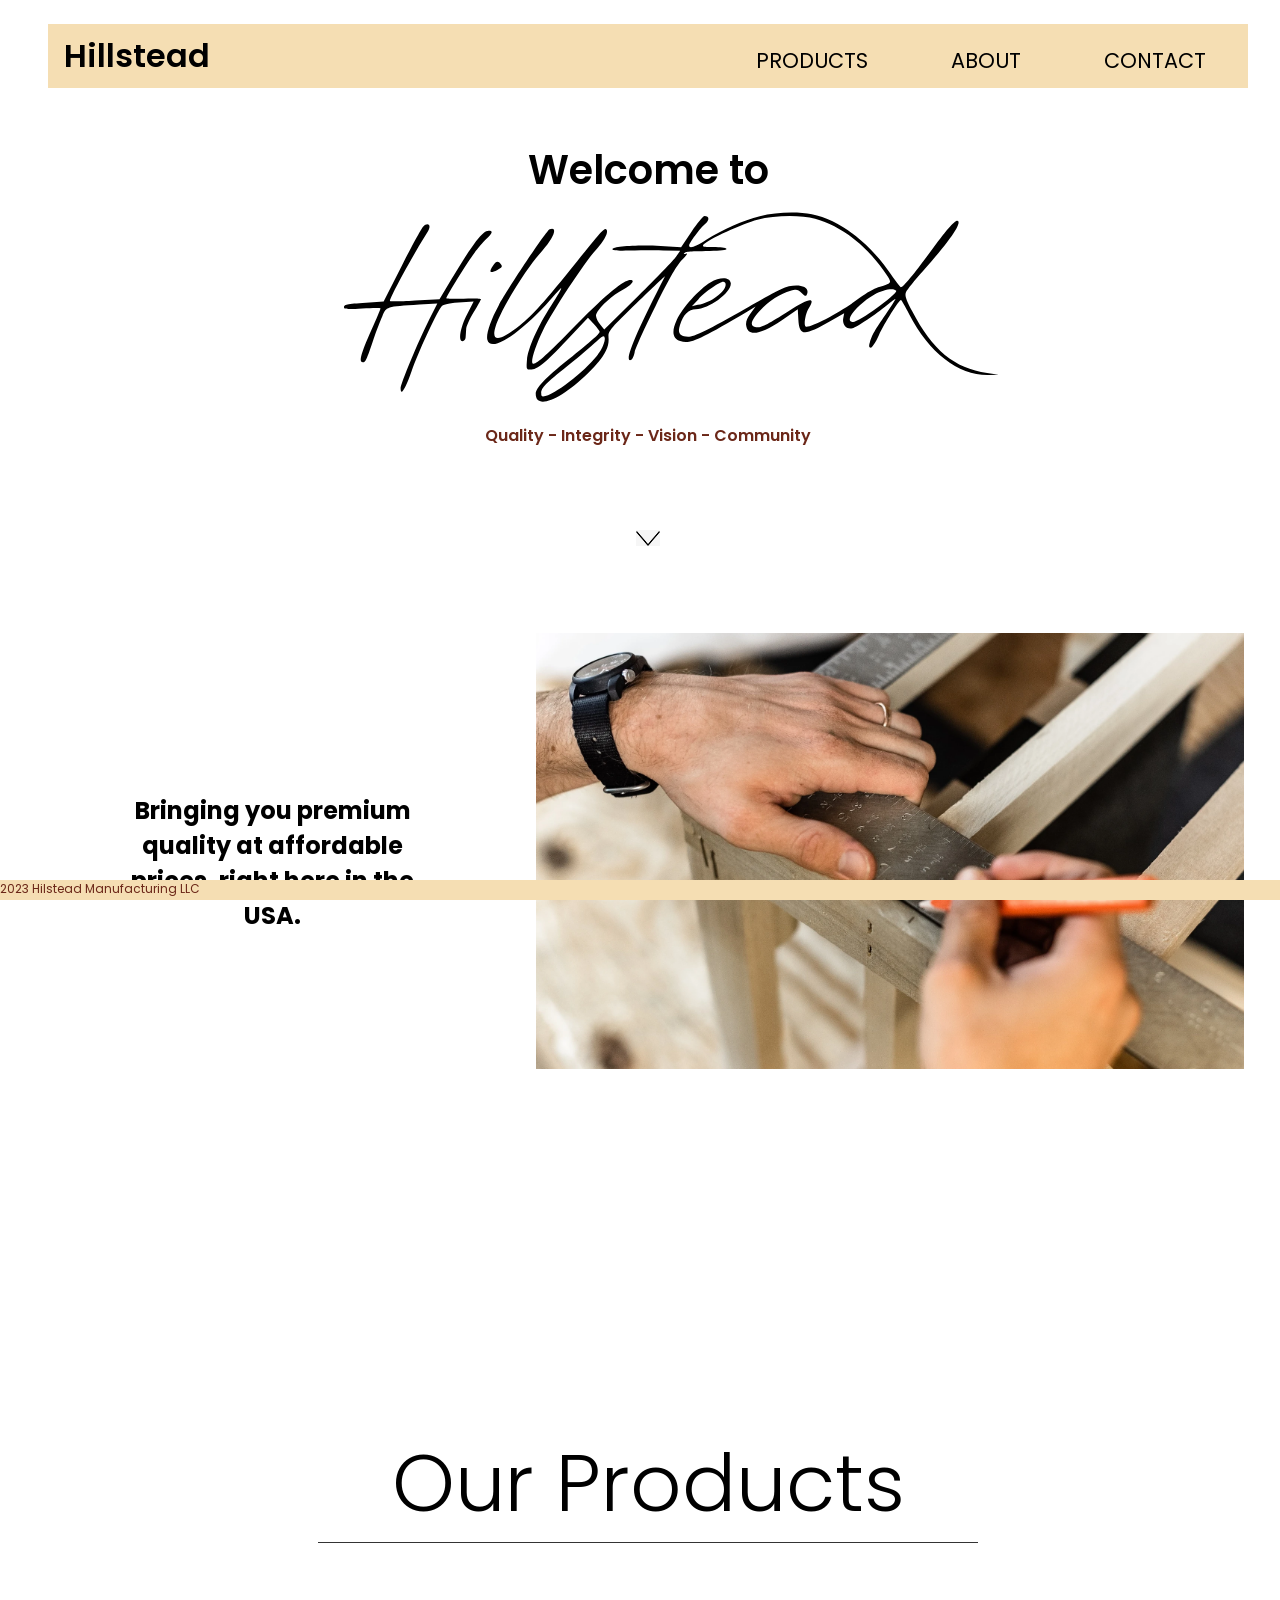
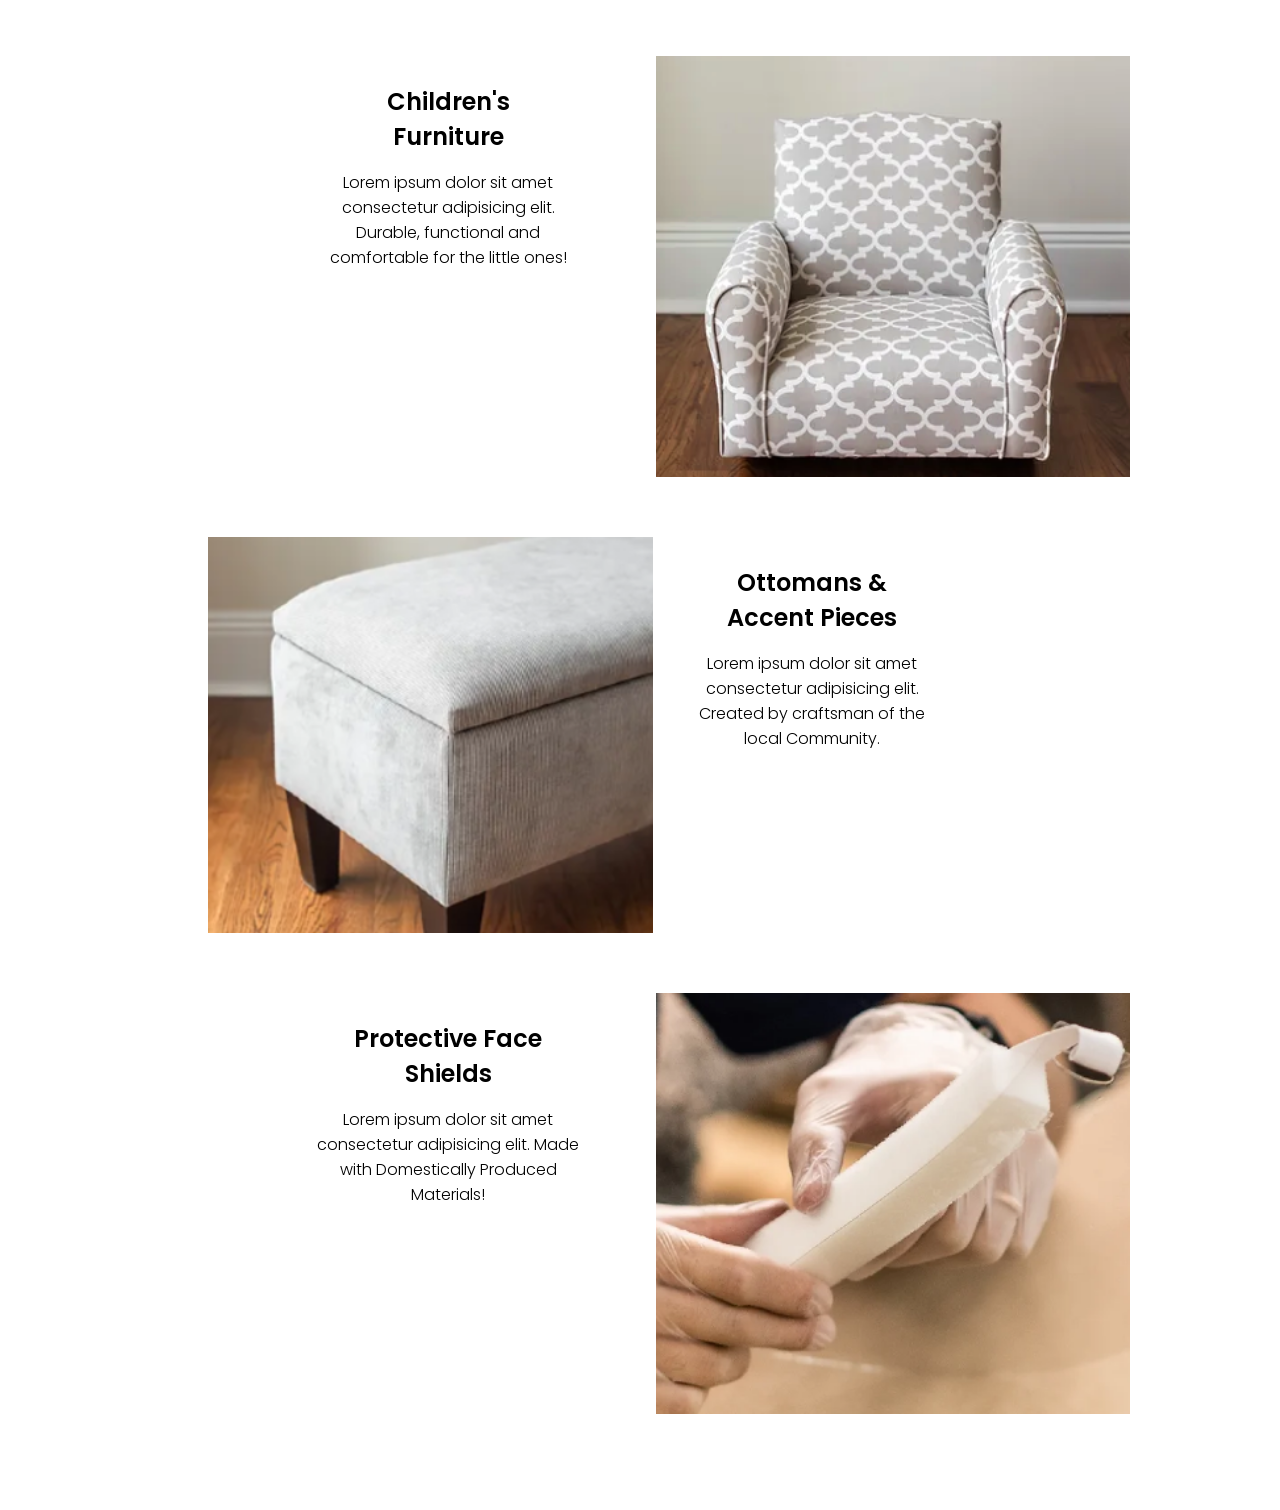
<file: index.html>
<!DOCTYPE html>
<html lang="en">
    <head>
        <meta charset="UTF-8">
        <meta http-equiv="X-UA-Compatible" content="IE=edge">
        <meta name="viewport" content="width=device-width, initial-scale=1.0">
        <title>Hillstead - Home</title>
        <link rel="preconnect" href="https://fonts.googleapis.com">
        <link rel="preconnect" href="https://fonts.gstatic.com" crossorigin>
        <link href="https://fonts.googleapis.com/css2?family=Poppins:wght@100;300;600&display=swap" rel="stylesheet">
        <link rel="stylesheet" href="css/index.css">
        <script src="scripts/menu.js" defer></script>

    </head>
    <body>
        <div class="container">

            <header>
                <a href="index.html" class="txtlogo">Hillstead</a>

                <nav>                    
                    <img src="images/xbutton.png" alt="Menu Close Button" class="close">
                    <ul>
                        <li class="one"><a href="products.html">Products</a></li>                    
                        <li class="two"><a href="about.html">About</a></li>                    
                        <li class="three"><a href="contact.html">Contact</a></li>                    
                    </ul>
                </nav> 

                <img src="images/menu-icon.svg" alt="Expandable Menu" class="menu">
            </header>
            
            <section class="hero">

                <h1>Welcome to</h1>
                <figure>
                    <img src="images/logo.svg" alt="Hillstead Logo" class="logo"> 
                    <figcaption class="sub-motto">Quality - Integrity - Vision - Community</figcaption>
                </figure>
                <img src="images/scroll.png" alt="Continue Scrolling" class="scroll">
                <div class="main">
                    <h2 class="main-txt">Bringing you premium quality at affordable prices, right here in the USA.</h2>
                    <img src="images/measure.webp" alt="measuring" class="main-img">
                </div>
            </section>

            <h1 class="desc-header">Our Products</h1>
            <section class="descriptions">
                <div class="product">
                    <div class="info">
                        <h2>Children's Furniture</h2>
                        <p class="desc-product">Lorem ipsum dolor sit amet consectetur adipisicing elit. Durable, functional and comfortable for the little ones!</p>
                    </div>
                    <img src="images/descimg-chair.png" alt="chair" class="prodpic">
                </div>
                <div class="product reverse">
                    <div class="info">
                        <h2>Ottomans & Accent Pieces</h2>
                        <p class="desc-product">Lorem ipsum dolor sit amet consectetur adipisicing elit. Created by craftsman of the local Community.</p>
                    </div>
                    <img src="images/descimg-accent.png" alt="ottoman" class="prodpic">
                </div>
                <div class="product">
                    <div class="info">
                        <h2>Protective Face Shields</h2>
                        <p class="desc-product">Lorem ipsum dolor sit amet consectetur adipisicing elit. Made with Domestically Produced Materials!</p>
                    </div>
                    <img src="images/descimg-mask.png" alt="person making a mask " class="prodpic end">
                </div>
            </section>
        </div>
        <footer>
            <p class="cc">2023 Hilstead Manufacturing LLC</p>
        </footer>
    </body>
</html>
</file>
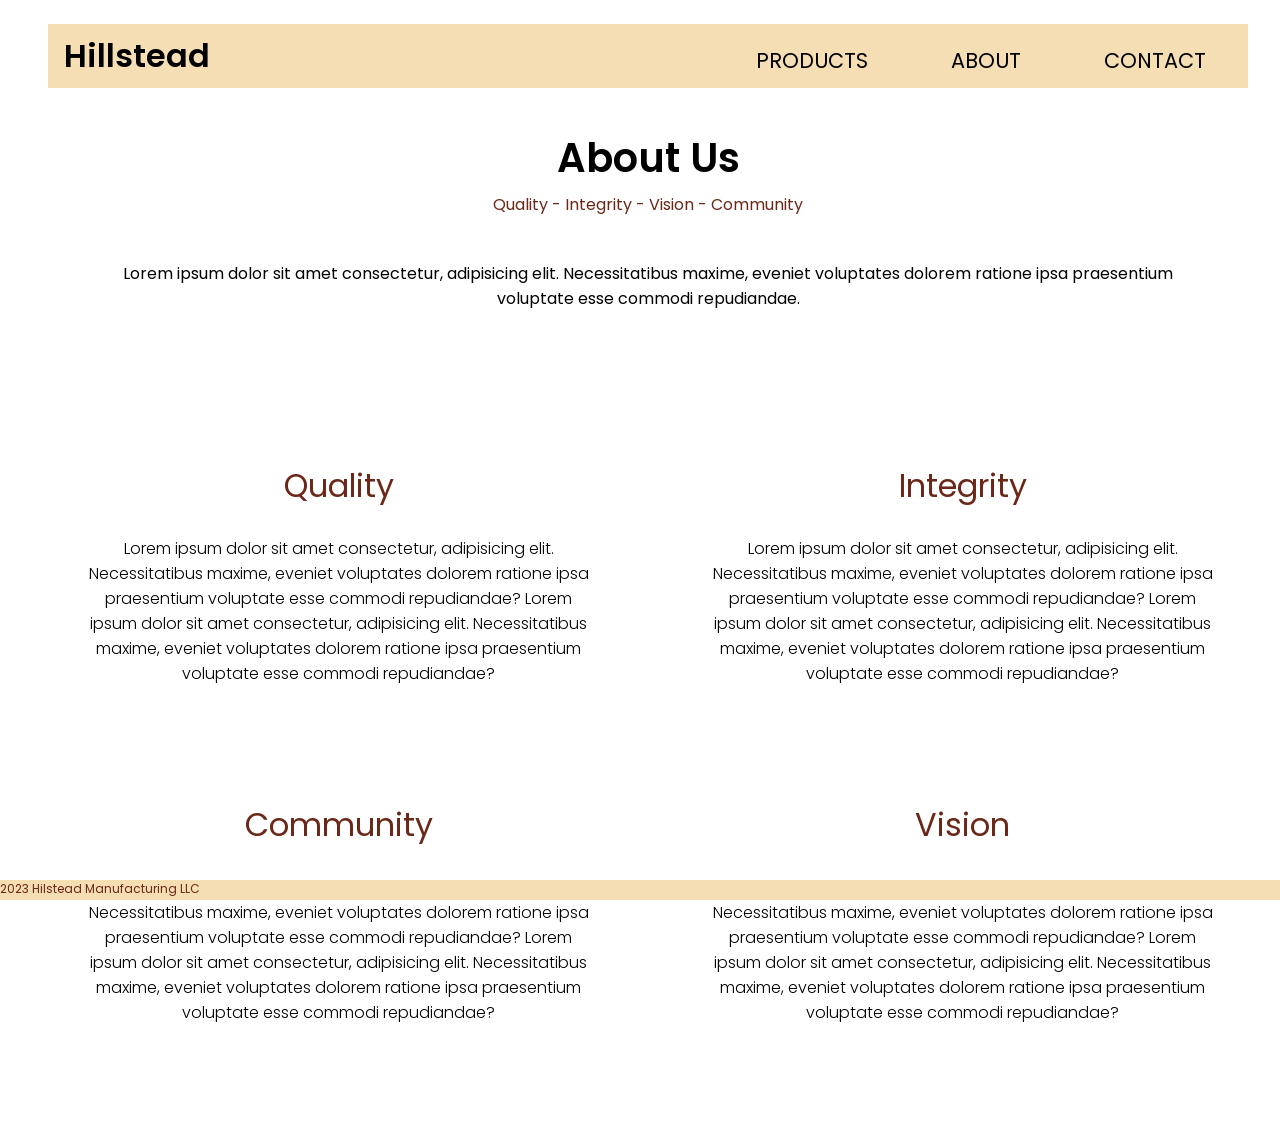
<file: about.html>
<!DOCTYPE html>
<html lang="en">
    <head>
        <meta charset="UTF-8">
        <meta http-equiv="X-UA-Compatible" content="IE=edge">
        <meta name="viewport" content="width=device-width, initial-scale=1.0">
        <title>Hillstead - About Us</title>
        <link rel="preconnect" href="https://fonts.googleapis.com">
        <link rel="preconnect" href="https://fonts.gstatic.com" crossorigin>
        <link href="https://fonts.googleapis.com/css2?family=Poppins:wght@100;300;600&display=swap" rel="stylesheet">
        <link rel="stylesheet" href="css/about.css">
        <script src="scripts/menu.js" defer></script>

    </head>
    <body>
        <div class="container">

            <header>
                <a href="index.html" class="txtlogo">Hillstead</a>

                <nav id="nav">                    
                    <img src="images/xbutton.png" alt="Menu Close Button" class="close">
                    <ul>
                        <li class="one"><a href="products.html">Products</a></li>                    
                        <li class="two"><a href="about.html">About</a></li>                    
                        <li class="three"><a href="contact.html">Contact</a></li>                    
                    </ul>
                </nav> 

                <img src="images/menu-icon.svg" alt="Expandable Menu" class="menu">
            </header>
            
            <p class="title">About Us</p>
            <p class="sub-motto">Quality - Integrity - Vision - Community</p>
            <p class="pre">Lorem ipsum dolor sit amet consectetur, adipisicing elit. Necessitatibus maxime, eveniet voluptates dolorem ratione ipsa praesentium voluptate esse commodi repudiandae.</p>

            <section class="fgp">

                <div class="guide">
                    <h2 class="principals">Quality</h2>
                    <p class="text"> Lorem ipsum dolor sit amet consectetur, adipisicing elit. Necessitatibus maxime, eveniet voluptates dolorem ratione ipsa praesentium voluptate esse commodi repudiandae? Lorem ipsum dolor sit amet consectetur, adipisicing elit. Necessitatibus maxime, eveniet voluptates dolorem ratione ipsa praesentium voluptate esse commodi repudiandae?</p>

                </div>
                <div class="guide">
                    <h2 class="principals">Integrity</h2>
                    <p class="text"> Lorem ipsum dolor sit amet consectetur, adipisicing elit. Necessitatibus maxime, eveniet voluptates dolorem ratione ipsa praesentium voluptate esse commodi repudiandae? Lorem ipsum dolor sit amet consectetur, adipisicing elit. Necessitatibus maxime, eveniet voluptates dolorem ratione ipsa praesentium voluptate esse commodi repudiandae?</p>

                </div>
                <div class="guide">
                    <h2 class="principals">Community</h2>
                    <p class="text"> Lorem ipsum dolor sit amet consectetur, adipisicing elit. Necessitatibus maxime, eveniet voluptates dolorem ratione ipsa praesentium voluptate esse commodi repudiandae? Lorem ipsum dolor sit amet consectetur, adipisicing elit. Necessitatibus maxime, eveniet voluptates dolorem ratione ipsa praesentium voluptate esse commodi repudiandae?</p>

                </div>

                <div class="guide end">
                    <h2 class="principals">Vision</h2>
                    <p class="text"> Lorem ipsum dolor sit amet consectetur, adipisicing elit. Necessitatibus maxime, eveniet voluptates dolorem ratione ipsa praesentium voluptate esse commodi repudiandae? Lorem ipsum dolor sit amet consectetur, adipisicing elit. Necessitatibus maxime, eveniet voluptates dolorem ratione ipsa praesentium voluptate esse commodi repudiandae?</p>
                </div>
                

            </section>       
           
        <footer>
            <p class="cc">2023 Hilstead Manufacturing LLC</p>
        </footer>
        </div>
    </body>
</html>
</file>
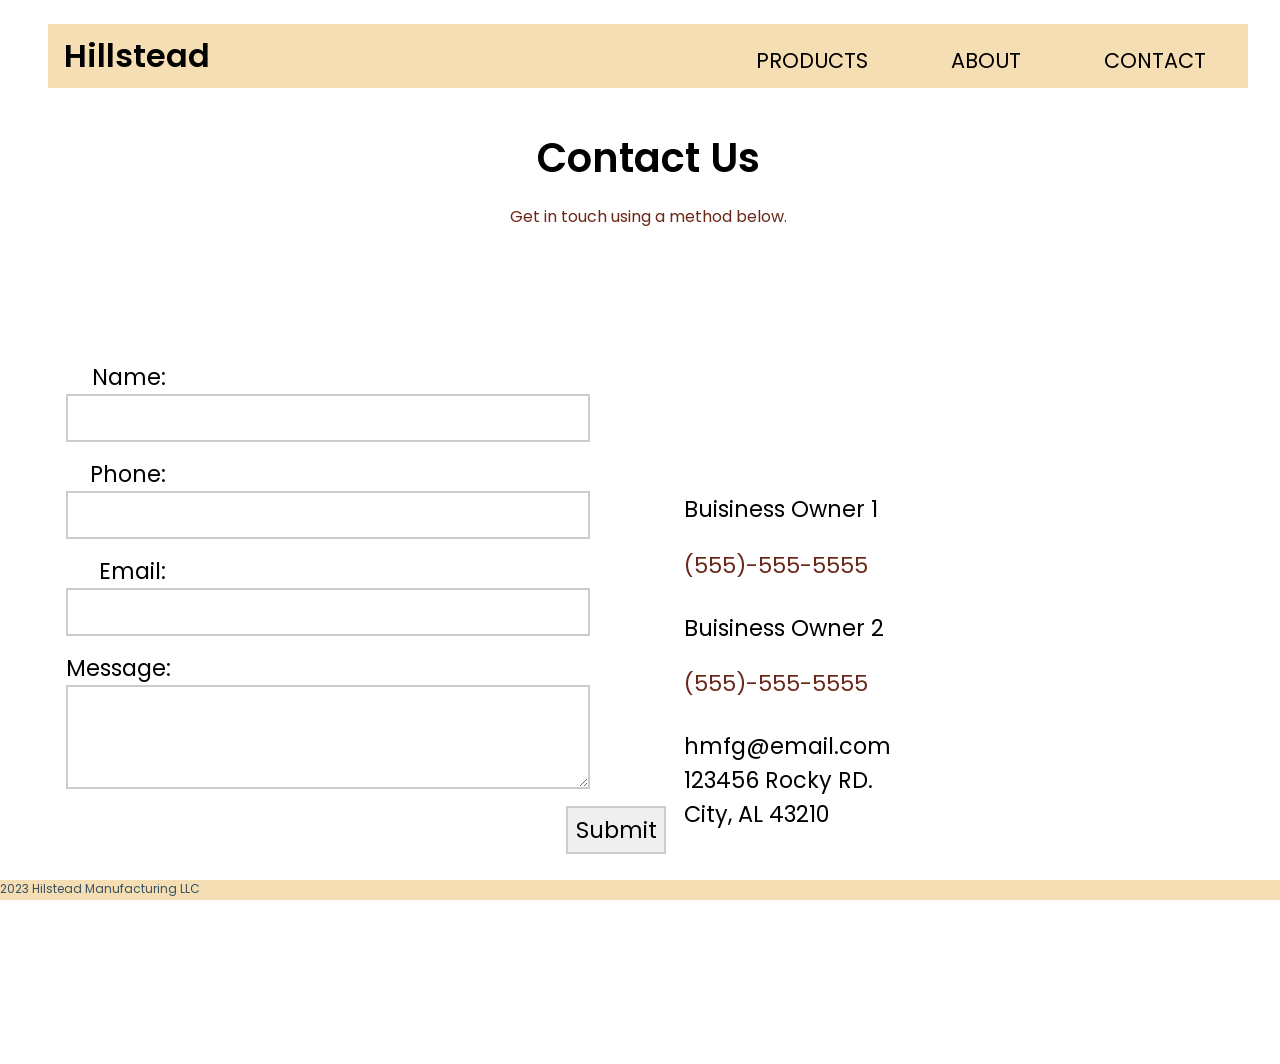
<file: contact.html>
<!DOCTYPE html>
<html lang="en">
    <head>
        <meta charset="UTF-8">
        <meta http-equiv="X-UA-Compatible" content="IE=edge">
        <meta name="viewport" content="width=device-width, initial-scale=1.0">
        <title>Hillstead - Contact</title>
        <link rel="preconnect" href="https://fonts.googleapis.com">
        <link rel="preconnect" href="https://fonts.gstatic.com" crossorigin>
        <link href="https://fonts.googleapis.com/css2?family=Poppins:wght@100;300;600&display=swap" rel="stylesheet">
        <link rel="stylesheet" href="css/contact.css">
        <script src="scripts/menu.js" defer></script>

    </head>
    <body>
        <div class="container">

            <header>
                <a href="index.html" class="txtlogo">Hillstead</a>

                <nav id="nav">                    
                    <img src="images/xbutton.png" alt="Menu Close Button" class="close">
                    <ul>
                        <li class="one"><a href="products.html">Products</a></li>                    
                        <li class="two"><a href="about.html">About</a></li>                    
                        <li class="three"><a href="contact.html">Contact</a></li>                    
                    </ul>
                </nav> 

                <img src="images/menu-icon.svg" alt="Expandable Menu" class="menu">
            </header>
            
            <p class="title">Contact Us</p>
            <p class="sub-motto">Get in touch using a method below.</p>
            <section>
                <div id="contact-area" class="leftside">
                
                    <form>
                        <label for="Name">Name:</label>
                        <input type="text" name="Name" id="Name" />
                        
                        <label for="phone">Phone:</label>
                        <input type="text" name="phone" id="phone" />
            
                        <label for="Email">Email:</label>
                        <input type="text" name="Email" id="Email" />
                        
                        <label for="Message">Message:</label><br />
                        <textarea name="Message" rows="12" cols="12" id="Message"></textarea>
        
                        <input type="submit" name="submit" value="Submit" class="submit-button" />
                    </form>                            
                </div>
                <div id="direct-contact-info">
                    <h3>Buisiness Owner 1</h3>
                    <h4>(555)-555-5555</h4>
                    <h3>Buisiness Owner 2</h3>
                    <h4>(555)-555-5555</h4>
                    <h5 class="end">hmfg@email.com <br> 123456 Rocky RD. <br> City, AL 43210</h5>
                </div> 
            </section>
           
        <footer>
            <p class="cc">2023 Hilstead Manufacturing LLC</p>
        </footer>
        </div>
    </body>
</html>
</file>
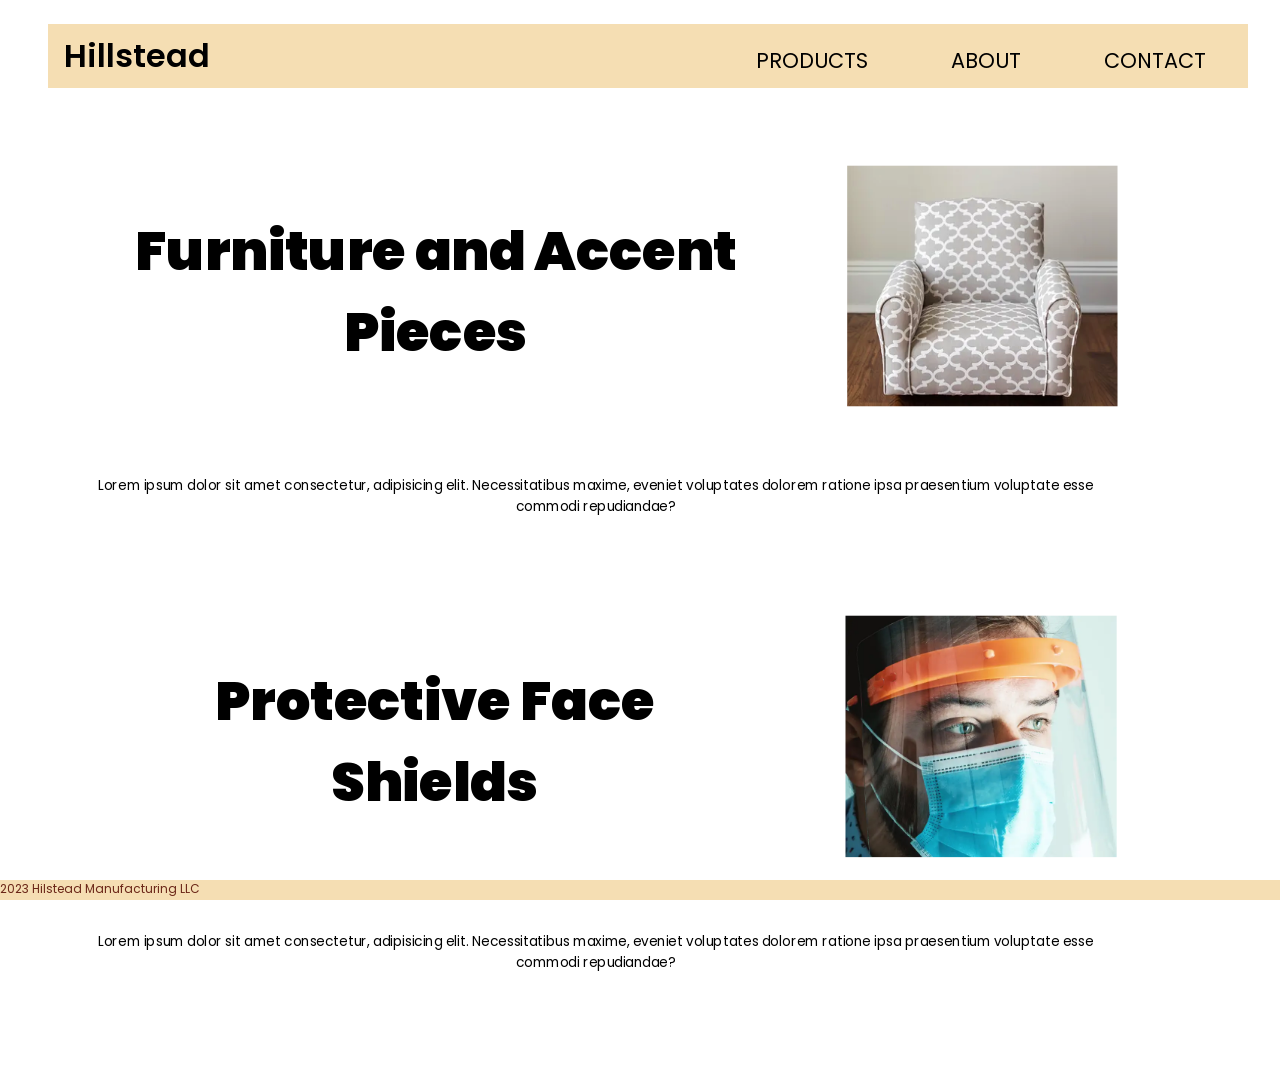
<file: products.html>
<!DOCTYPE html>
<html lang="en">
    <head>
        <meta charset="UTF-8">
        <meta http-equiv="X-UA-Compatible" content="IE=edge">
        <meta name="viewport" content="width=device-width, initial-scale=1.0">
        <title>Hillstead - Products</title>
        <link rel="preconnect" href="https://fonts.googleapis.com">
        <link rel="preconnect" href="https://fonts.gstatic.com" crossorigin>
        <link href="https://fonts.googleapis.com/css2?family=Poppins:wght@100;300;600&display=swap" rel="stylesheet">
        <link rel="stylesheet" href="css/products.css">
        <script src="scripts/menu.js" defer></script>

    </head>
    <body>
        <div class="container">

            <header>
                <a href="index.html" class="txtlogo">Hillstead</a>

                <nav id="nav">                    
                    <img src="images/xbutton.png" alt="Menu Close Button" class="close">
                    <ul>
                        <li class="one"><a href="products.html">Products</a></li>                    
                        <li class="two"><a href="about.html">About</a></li>                    
                        <li class="three"><a href="contact.html">Contact</a></li>                    
                    </ul>
                </nav> 

                <img src="images/menu-icon.svg" alt="Expandable Menu" class="menu">
            </header>
            
            <section class="product-choice">

                <div class="prod furniture">
                    <h2 class="product-name">Furniture and Accent Pieces</h2>
                    
                    <div class="container-overlay">
                        <img src="images/descimg-chair.png" alt="Link to Amazon Store for furniture" class="image">
                        <a href="https://www.amazon.com/Toddler-Upholstered-Armchair-Rocking-KC100/dp/B097RZCXSP?th=1">
                            <div class="overlay"> 
                                <p class="overlay-text">Click here to find our products on Amazon!</p> 
                            </div>
                        </a>
                    </div>
                </div>

                <div class="prod desc">
                    <p class="text"> Lorem ipsum dolor sit amet consectetur, adipisicing elit. Necessitatibus maxime, eveniet voluptates dolorem ratione ipsa praesentium voluptate esse commodi repudiandae?</p>
                    <img src="images/translucent.png" alt="translucent" class="placeholder">
                </div>

                <div class="prod masks">
                    <h2 class="product-name">Protective Face Shields</h2>
                    <div class="container-overlay">
                        <img src="images/masklink.webp" height="360" alt="Link to Face Shield PDF" class="image">
                        <a href="media/masks.pdf">
                            <div class="overlay"> 
                                <p class="overlay-text">Click here to learn more.</p> 
                            </div>
                        </a>
                    </div>
                </div>

                <div class="prod desc end">
                    <p class="text"> Lorem ipsum dolor sit amet consectetur, adipisicing elit. Necessitatibus maxime, eveniet voluptates dolorem ratione ipsa praesentium voluptate esse commodi repudiandae?</p>
                    <img src="images/translucent.png" alt="translucent" class="placeholder">
                </div>
                

            </section>


        
           
        <footer>
            <p class="cc">2023 Hilstead Manufacturing LLC</p>
        </footer>
        </div>
    </body>
</html>
</file>
<file: css/index.css>
body {
  min-width: 350px;
  margin: 1em;
  padding: 0;
  font-family: "Poppins", sans-serif;
  overflow-x: hidden;
}

a {
  text-decoration: none;
  font-size: 1.3rem;
}

header {
  z-index: 500;
  height: 4em;
  margin: 0em;
  background: wheat;
  justify-content: space-between;
  display: flex;
}
header .menu {
  margin: 0;
  margin-right: 0.5em;
  z-index: 900;
}
header .txtlogo {
  color: black;
  margin-top: 0.25em;
  margin-left: 0.5em;
  font-weight: 600;
  font-size: 2rem;
}

footer {
  position: fixed;
  left: 0;
  bottom: 0;
  width: 100%;
  background-color: wheat;
  color: #6B2718;
  height: 1.25em;
}
footer p {
  text-align: left;
  font-size: 0.75em;
  margin-top: 0em;
}

.hero {
  font-size: 100%;
  text-align: center;
}
.hero .logo {
  margin-left: 1em;
  -webkit-animation: intro 2.5s forwards;
          animation: intro 2.5s forwards;
}
.hero .sub-motto {
  font-size: 100%;
  margin-top: -2.25em;
  margin-left: -1.5em;
  margin-right: -1.5em;
  color: #6B2718;
  padding-bottom: 4em;
}
.hero h1 {
  font-size: 200%;
  margin-top: 2em;
  margin-bottom: -1em;
  font-weight: 600;
  color: black;
}
.hero .main-txt {
  width: 100%;
  margin-top: -20em;
}
.hero .main-img {
  width: 75%;
}

.scroll {
  visibility: hidden;
}

nav {
  position: fixed;
  right: 0;
  top: 0;
  background-color: white;
  height: 100vh;
  width: 50%;
  z-index: 999;
  text-transform: uppercase;
  transform: translateX(100%);
  transition: transform 0.5s ease-in-out;
}
nav .close {
  width: 2em;
  float: right;
  margin: 0;
}
nav ul {
  list-style-type: none;
  padding: 0;
  margin-top: 8em;
}
nav ul a {
  color: black;
  padding: 0.75em 2em;
  display: block;
  width: 100%;
}
@media only screen and (max-width: 1000px) {
  nav ul a:hover {
    color: #6B2718;
    background-color: rgba(245, 222, 179, 0.507);
  }
}

.desc-header {
  padding-top: 10%;
  text-align: center;
  color: black;
  font-weight: 300;
  font-size: 2em;
}

.descriptions {
  text-align: center;
}
.descriptions h2 {
  margin-top: 2.5em;
  margin-bottom: 0.5em;
  margin-left: 2em;
  margin-right: 2em;
  font-weight: 600;
  font-size: 1.5em;
}
.descriptions .desc-product {
  text-align: center;
  font-size: 1em;
  font-weight: 300;
  margin-left: 1.75em;
  margin-right: 1.75em;
}
.descriptions .prodpic {
  text-align: center;
  width: 80%;
}

.open-nav {
  transform: translateX(0%);
}

@media only screen and (min-width: 700px) {
  body {
    min-width: 350px;
    margin: 1em 4em;
    padding: 0;
    font-family: "Poppins", sans-serif;
    overflow-x: hidden;
  }
}
@media only screen and (min-width: 1000px) {
  .menu {
    display: none;
  }
  body {
    min-width: 350px;
    margin: 1em 3em;
    padding: 0;
    font-family: "Poppins", sans-serif;
    overflow-x: hidden;
  }
  header {
    height: 4em;
    margin-top: 1.5em;
  }
  header nav {
    transform: translateX(0);
    position: unset;
    width: auto;
    height: auto;
    background: none;
  }
  header nav ul {
    display: flex;
    font-size: 3em;
    margin-top: auto;
  }
  header nav ul a {
    padding: 1em 2em;
    color: black;
    text-decoration: none;
    background-image: linear-gradient(black, black);
    background-size: 0% 0.1em;
    background-position-y: 75%;
    background-position-x: 1em;
    background-repeat: no-repeat;
    transition: background-size 0.4s ease-in-out;
    transition: background-size 0.4s ease-in-out;
  }
  header nav ul .one a:hover,
header nav ul .one a:focus,
header nav ul .one a:active {
    background-size: 53% 0.1em;
    margin: auto;
  }
  header nav ul .two a:hover,
header nav ul .two a:focus,
header nav ul .two a:active {
    background-size: 47% 0.1em;
    margin: auto;
  }
  header nav ul .three a:hover,
header nav ul .three a:focus,
header nav ul .three a:active {
    background-size: 53% 0.1em;
    margin: auto;
  }
  header nav ul .four a:hover,
header nav ul .four a:focus,
header nav ul .four a:active {
    background-size: 49% 0.1em;
    margin: auto;
  }
  header nav .close {
    display: none;
  }
  .hero {
    padding-top: 1%;
    padding-bottom: 15%;
    font-size: 100%;
    text-align: center;
  }
  .hero .scroll {
    visibility: visible;
    text-align: center;
    height: 1em;
    width: 1.5em;
    margin-top: -6em;
    animation: bobbing-chevron 0.5s alternate-reverse infinite;
  }
  .hero .main {
    display: grid;
    grid-template-columns: repeat(2, auto);
    gap: 3em;
    margin-top: 0em;
  }
  .hero .main .main-img {
    height: auto;
    width: 150%;
    margin-left: -15em;
    margin-top: 5em;
  }
  .hero .main .main-txt {
    margin-left: 3em;
    margin-top: 10em;
    width: 45%;
  }
  .hero .logo {
    margin-top: -4em;
    margin-left: 4em;
    height: 20em;
    width: auto;
  }
  .hero .sub-motto {
    font-size: 100%;
    font-weight: 600;
    margin-top: -3.5em;
    margin-left: -1.5em;
    margin-right: -1.5em;
    color: #6B2718;
    padding-bottom: 4em;
    -webkit-animation: introsub 3s forwards;
            animation: introsub 3s forwards;
  }
  .hero h1 {
    font-size: 250%;
    margin-top: 1em;
    margin-bottom: 0;
    font-weight: 600;
    color: black;
  }
  .desc-header {
    text-align: center;
    color: black;
    font-weight: 300;
    font-size: 5em;
    background-image: linear-gradient(black, black);
    background-size: 55% 0.01em;
    background-position-x: 50%;
    background-position-y: 100%;
    background-repeat: no-repeat;
    transition: background-size 0.2s ease-in-out;
  }
  .product {
    padding-top: 5%;
    display: grid;
    grid-template-columns: repeat(2, auto);
    gap: 3em;
  }
  .prodpic {
    width: 20em;
    margin-right: 15em;
  }
  .info {
    margin-top: -2em;
    text-align: center;
    width: 20em;
    margin-left: 15em;
  }
  .info .desc-product {
    font-size: medium;
    font-weight: 300;
  }
  .product.reverse {
    grid-template-areas: "left right";
  }
  .product.reverse .prodpic {
    grid-area: left;
    margin-left: 10em;
    margin-right: 0em;
  }
  .product.reverse .info {
    margin-right: 15em;
    margin-left: 0em;
  }
}
.end {
  padding-bottom: 5em;
}

@media only screen and (min-width: 1200px) {
  .container {
    width: 1200px;
    margin: 0 auto;
  }
}
@-webkit-keyframes intro {
  from {
    transform: translateY(100%);
  }
  100% {
    transform: translateY(0);
  }
}
@keyframes intro {
  from {
    transform: translateY(100%);
  }
  100% {
    transform: translateY(0);
  }
}
@-webkit-keyframes introsub {
  from {
    transform: translateY(300%);
  }
  100% {
    transform: translateY(0);
  }
}
@keyframes introsub {
  from {
    transform: translateY(300%);
  }
  100% {
    transform: translateY(0);
  }
}
@-webkit-keyframes bobbing-chevron {
  from {
    transform: translateY(0%);
  }
  100% {
    transform: translateY(100%);
  }
}
@keyframes bobbing-chevron {
  from {
    transform: translateY(0%);
  }
  100% {
    transform: translateY(100%);
  }
}
</file>
<file: css/about.css>
body {
  min-width: 350px;
  margin: 1em;
  padding: 0;
  font-family: "Poppins", sans-serif;
  overflow-x: hidden;
}

a {
  text-decoration: none;
  font-size: 1.3rem;
}

header {
  z-index: 500;
  height: 4em;
  margin: 0em;
  background: wheat;
  justify-content: space-between;
  display: flex;
}
header .menu {
  margin: 0;
  margin-right: 0.5em;
  z-index: 900;
}
header .txtlogo {
  color: black;
  margin-top: 0.25em;
  margin-left: 0.5em;
  font-weight: 600;
  font-size: 2rem;
}

footer {
  position: fixed;
  left: 0;
  bottom: 0;
  width: 100%;
  background-color: wheat;
  color: #6B2718;
  height: 1.25em;
}
footer p {
  text-align: left;
  font-size: 0.75em;
  margin-top: 0em;
}

nav {
  position: fixed;
  right: 0;
  top: 0;
  background-color: white;
  height: 100vh;
  width: 50%;
  z-index: 999;
  text-transform: uppercase;
  transform: translateX(100%);
  transition: transform 0.5s ease-in-out;
}
nav .close {
  width: 2em;
  float: right;
  margin: 0;
}
nav ul {
  list-style-type: none;
  padding: 0;
  margin-top: 8em;
}
nav ul a {
  color: black;
  padding: 0.75em 2em;
  display: block;
  width: 100%;
}
@media only screen and (max-width: 1000px) {
  nav ul a:hover {
    color: #6B2718;
    background-color: rgba(245, 222, 179, 0.507);
  }
}

.title {
  font-size: 2.5em;
  font-weight: 600;
  text-align: center;
}

.sub-motto {
  text-align: center;
  font-size: 100%;
  margin-top: -2.25em;
  margin-left: -1.5em;
  margin-right: -1.5em;
  color: #6B2718;
  padding-bottom: 4em;
}

.pre {
  text-align: center;
  font-size: 100%;
  margin-top: -2.25em;
  margin-left: 3em;
  margin-right: 3em;
  color: black;
  padding-bottom: 1em;
}

section {
  text-align: center;
}
section .principals {
  font-size: 200%;
  font-weight: 400;
  padding-top: 1em;
  color: #6B2718;
}
section .text {
  font-size: 1em;
  font-weight: 300;
  margin: 0.5em 2em;
}

.open-nav {
  transform: translateX(0%);
}

@media only screen and (min-width: 700px) {
  body {
    min-width: 350px;
    margin: 1em 4em;
    padding: 0;
    font-family: "Poppins", sans-serif;
    overflow-x: hidden;
  }
}
@media only screen and (min-width: 1000px) {
  section {
    padding-top: 5%;
    display: grid;
    grid-template-columns: repeat(2, auto);
    gap: 3em;
  }
  section .sub-motto {
    margin-bottom: -10em;
  }
  section .pre {
    margin-top: 0;
  }
  .menu {
    display: none;
  }
  body {
    min-width: 350px;
    margin: 1em 3em;
    padding: 0;
    font-family: "Poppins", sans-serif;
    overflow-x: hidden;
  }
  header {
    height: 4em;
    margin-top: 1.5em;
  }
  header nav {
    transform: translateX(0);
    position: unset;
    width: auto;
    height: auto;
    background: none;
  }
  header nav ul {
    display: flex;
    font-size: 3em;
    margin-top: auto;
  }
  header nav ul a {
    padding: 1em 2em;
    color: black;
    text-decoration: none;
    background-image: linear-gradient(black, black);
    background-size: 0% 0.1em;
    background-position-y: 75%;
    background-position-x: 1em;
    background-repeat: no-repeat;
    transition: background-size 0.4s ease-in-out;
    transition: background-size 0.4s ease-in-out;
  }
  header nav ul .one a:hover,
header nav ul .one a:focus,
header nav ul .one a:active {
    background-size: 53% 0.1em;
    margin: auto;
  }
  header nav ul .two a:hover,
header nav ul .two a:focus,
header nav ul .two a:active {
    background-size: 47% 0.1em;
    margin: auto;
  }
  header nav ul .three a:hover,
header nav ul .three a:focus,
header nav ul .three a:active {
    background-size: 53% 0.1em;
    margin: auto;
  }
  header nav ul .four a:hover,
header nav ul .four a:focus,
header nav ul .four a:active {
    background-size: 49% 0.1em;
    margin: auto;
  }
  header nav .close {
    display: none;
  }
}
.end {
  padding-bottom: 5em;
}

@media only screen and (min-width: 1200px) {
  .container {
    width: 1200px;
    margin: 0 auto;
  }
}
</file>
<file: css/contact.css>
body {
  min-width: 350px;
  margin: 1em;
  padding: 0;
  font-family: "Poppins", sans-serif;
  overflow-x: hidden;
}

a {
  text-decoration: none;
  font-size: 1.3rem;
}

header {
  z-index: 500;
  height: 4em;
  margin: 0em;
  background: wheat;
  justify-content: space-between;
  display: flex;
}
header .menu {
  margin: 0;
  margin-right: 0.5em;
  z-index: 900;
}
header .txtlogo {
  color: black;
  margin-top: 0.25em;
  margin-left: 0.5em;
  font-weight: 600;
  font-size: 2rem;
}

footer {
  position: fixed;
  left: 0;
  bottom: 0;
  width: 100%;
  background-color: wheat;
  color: #6B2718;
  height: 1.25em;
}
footer p {
  text-align: left;
  font-size: 0.75em;
  margin-top: 0em;
}

nav {
  position: fixed;
  right: 0;
  top: 0;
  background-color: white;
  height: 100vh;
  width: 50%;
  z-index: 999;
  text-transform: uppercase;
  transform: translateX(100%);
  transition: transform 0.5s ease-in-out;
}
nav .close {
  width: 2em;
  float: right;
  margin: 0;
}
nav ul {
  list-style-type: none;
  padding: 0;
  margin-top: 8em;
}
nav ul a {
  color: black;
  padding: 0.75em 2em;
  display: block;
  width: 100%;
}
@media only screen and (max-width: 1000px) {
  nav ul a:hover {
    color: #6B2718;
    background-color: rgba(245, 222, 179, 0.507);
  }
}

.open-nav {
  transform: translateX(0%);
}

h1 {
  font-family: "Poppins", sans-serif;
  font-weight: 400;
  font-size: 3em;
  color: #000000;
}

h2 {
  font-family: "Poppins", sans-serif;
  font-weight: 400;
  font-style: italic;
  font-size: 1.5em;
  color: black;
}

h3 {
  font-family: "Poppins", sans-serif;
  font-weight: 400;
  font-size: 1em;
  color: black;
  margin-top: 20px;
}

h4 {
  font-family: "Poppins", sans-serif;
  font-weight: 400;
  font-size: 0.98em;
  color: #6B2718;
  margin-top: 20px;
}

h5 {
  font-family: "Poppins", sans-serif;
  font-weight: 400;
  font-size: 1em;
  color: black;
  margin-top: 20px;
}

.navlinks {
  font-family: Georgia;
  font-weight: bolder;
  font-variant: small-caps;
  font-size: 15pt;
  color: #82959F;
  margin-left: 5px;
}

.logosub {
  position: relative;
  top: -35px;
  left: 10px;
  font-family: Georgia, "Times New Roman", Times, serif;
  font-variant: small-caps;
  color: #6B2718;
}

.topright {
  position: absolute;
  top: 35px;
  right: 60px;
}

.topleft {
  position: absolute;
  top: 0;
  left: 25px;
}

p {
  font-size: 1.3em;
  margin-bottom: 15px;
  color: #385260;
}

.leftside {
  float: left;
  margin: 0 1.5%;
  width: 63%;
}

.rightside {
  float: right;
  margin: 0 1.5%;
  width: 30%;
}

.title {
  font-size: 2.5em;
  font-weight: 600;
  text-align: center;
  color: black;
}

.sub-motto {
  text-align: center;
  font-size: 100%;
  margin-top: 1em;
  margin-left: -1.5em;
  margin-right: -1.5em;
  color: #6B2718;
  padding-bottom: 4em;
}

#page-wrap {
  width: 660px;
  background: white;
  padding: 20px 50px 20px 50px;
  margin: 20px auto;
  min-height: 500px;
  height: auto !important;
  height: 500px;
}

#contact-area {
  width: 600px;
  margin-top: -50px;
}

#direct-contact-info {
  margin-top: 5em;
  font-family: "Poppins", sans-serif;
  font-size: 1.4em;
  padding: 3em;
  
}

#contact-area input, #contact-area textarea {
  padding: 5px;
  width: 85%;
  font-family: "Poppins", sans-serif;
  font-size: 1.4em;
  margin: 0px 0px 10px 0px;
  border: 2px solid #ccc;
}

#contact-area textarea {
  height: 90px;
}

#contact-area textarea:focus, #contact-area input:focus {
  border: 2px solid #900;
}

#contact-area input.submit-button {
  width: 100px;
  float: right;
}

label {
  float: left;
  text-align: right;
  margin-right: 15px;
  width: 100px;
  padding-top: 5px;
  font-size: 1.4em;
}

@media only screen and (max-width: 1000px) {
  h3 {
    float: left;
  }
  h4 {
    float: right;
  }
}
@media only screen and (min-width: 700px) {
  body {
    min-width: 350px;
    margin: 1em 4em;
    padding: 0;
    font-family: "Poppins", sans-serif;
    overflow-x: hidden;
  }
}
@media only screen and (min-width: 1000px) {
  .menu {
    display: none;
  }
  body {
    min-width: 350px;
    margin: 1em 3em;
    padding: 0;
    font-family: "Poppins", sans-serif;
    overflow-x: hidden;
  }
  header {
    height: 4em;
    margin-top: 1.5em;
  }
  header nav {
    transform: translateX(0);
    position: unset;
    width: auto;
    height: auto;
    background: none;
  }
  header nav ul {
    display: flex;
    font-size: 3em;
    margin-top: auto;
  }
  header nav ul a {
    padding: 1em 2em;
    color: black;
    text-decoration: none;
    background-image: linear-gradient(black, black);
    background-size: 0% 0.1em;
    background-position-y: 75%;
    background-position-x: 1em;
    background-repeat: no-repeat;
    transition: background-size 0.4s ease-in-out;
    transition: background-size 0.4s ease-in-out;
  }
  header nav ul .one a:hover,
header nav ul .one a:focus,
header nav ul .one a:active {
    background-size: 53% 0.1em;
    margin: auto;
  }
  header nav ul .two a:hover,
header nav ul .two a:focus,
header nav ul .two a:active {
    background-size: 47% 0.1em;
    margin: auto;
  }
  header nav ul .three a:hover,
header nav ul .three a:focus,
header nav ul .three a:active {
    background-size: 53% 0.1em;
    margin: auto;
  }
  header nav ul .four a:hover,
header nav ul .four a:focus,
header nav ul .four a:active {
    background-size: 49% 0.1em;
    margin: auto;
  }
  header nav .close {
    display: none;
  }
}
.end {
  padding-bottom: 5em;
}

@media only screen and (min-width: 1200px) {
  .container {
    width: 1200px;
    margin: 0 auto;
  }
}
</file>
<file: css/products.css>
body {
  min-width: 350px;
  margin: 1em;
  padding: 0;
  font-family: "Poppins", sans-serif;
  overflow-x: hidden;
}

a {
  text-decoration: none;
  font-size: 1.3rem;
}

header {
  z-index: 500;
  height: 4em;
  margin: 0em;
  background: wheat;
  justify-content: space-between;
  display: flex;
}
header .menu {
  margin: 0;
  margin-right: 0.5em;
  z-index: 900;
}
header .txtlogo {
  color: black;
  margin-top: 0.25em;
  margin-left: 0.5em;
  font-weight: 600;
  font-size: 2rem;
}

footer {
  position: fixed;
  left: 0;
  bottom: 0;
  width: 100%;
  background-color: wheat;
  color: #6B2718;
  height: 1.25em;
}
footer p {
  text-align: left;
  font-size: 0.75em;
  margin-top: 0em;
}

nav {
  position: fixed;
  right: 0;
  top: 0;
  background-color: white;
  height: 100vh;
  width: 50%;
  z-index: 999;
  text-transform: uppercase;
  transform: translateX(100%);
  transition: transform 0.5s ease-in-out;
}
nav .close {
  width: 2em;
  float: right;
  margin: 0;
}
nav ul {
  list-style-type: none;
  padding: 0;
  margin-top: 8em;
}
nav ul a {
  color: black;
  padding: 0.75em 2em;
  display: block;
  width: 100%;
}
@media only screen and (max-width: 1000px) {
  nav ul a:hover {
    color: #6B2718;
    background-color: rgba(245, 222, 179, 0.507);
  }
}

section {
  text-align: center;
}
section .placeholder {
  height: 0;
  width: 0;
}
section .prod {
  scale: 85%;
}
section .desc .text {
  margin-top: -2em;
}

.container-overlay {
  position: relative;
  width: 85%;
  text-align: center;
  margin-left: 5em;
}

.image {
  display: block;
  width: 85%;
  height: auto;
  text-align: center;
}

.overlay {
  text-align: center;
  position: absolute;
  top: 0;
  bottom: 0;
  left: 0;
  right: 0;
  height: 100%;
  width: 85%;
  opacity: 0;
  transition: 0.5s ease;
  background-color: #ffffff;
}

.container-overlay:hover .overlay {
  opacity: 0.7;
  text-align: center;
}

.overlay-text {
  color: #6B2718;
  font-size: 20px;
  font-family: "Poppins", sans-serif;
  font-size: large;
  font-weight: 600;
  text-align: center;
  margin-top: 45%;
}

.desc-header {
  padding-top: 10%;
  text-align: center;
  color: black;
  font-weight: 300;
  font-size: 2em;
}

.open-nav {
  transform: translateX(0%);
}

@media only screen and (min-width: 700px) {
  body {
    min-width: 350px;
    margin: 1em 4em;
    padding: 0;
    font-family: "Poppins", sans-serif;
    overflow-x: hidden;
  }
}
@media only screen and (min-width: 1000px) {
  .prod {
    margin-left: -4em;
    padding-top: 5%;
    display: grid;
    grid-template-columns: repeat(2, auto);
    gap: 3em;
  }
  .prod .product-name {
    margin-left: 1em;
    font-size: 4em;
    font-weight: 900;
  }
  .menu {
    display: none;
  }
  body {
    min-width: 350px;
    margin: 1em 3em;
    padding: 0;
    font-family: "Poppins", sans-serif;
    overflow-x: hidden;
  }
  header {
    height: 4em;
    margin-top: 1.5em;
  }
  header nav {
    transform: translateX(0);
    position: unset;
    width: auto;
    height: auto;
    background: none;
  }
  header nav ul {
    display: flex;
    font-size: 3em;
    margin-top: auto;
  }
  header nav ul a {
    padding: 1em 2em;
    color: black;
    text-decoration: none;
    background-image: linear-gradient(black, black);
    background-size: 0% 0.1em;
    background-position-y: 75%;
    background-position-x: 1em;
    background-repeat: no-repeat;
    transition: background-size 0.4s ease-in-out;
    transition: background-size 0.4s ease-in-out;
  }
  header nav ul .one a:hover,
header nav ul .one a:focus,
header nav ul .one a:active {
    background-size: 53% 0.1em;
    margin: auto;
  }
  header nav ul .two a:hover,
header nav ul .two a:focus,
header nav ul .two a:active {
    background-size: 47% 0.1em;
    margin: auto;
  }
  header nav ul .three a:hover,
header nav ul .three a:focus,
header nav ul .three a:active {
    background-size: 53% 0.1em;
    margin: auto;
  }
  header nav ul .four a:hover,
header nav ul .four a:focus,
header nav ul .four a:active {
    background-size: 49% 0.1em;
    margin: auto;
  }
  header nav .close {
    display: none;
  }
}
.end {
  padding-bottom: 5em;
}

@media only screen and (min-width: 1200px) {
  .container {
    width: 1200px;
    margin: 0 auto;
  }
}
</file>
